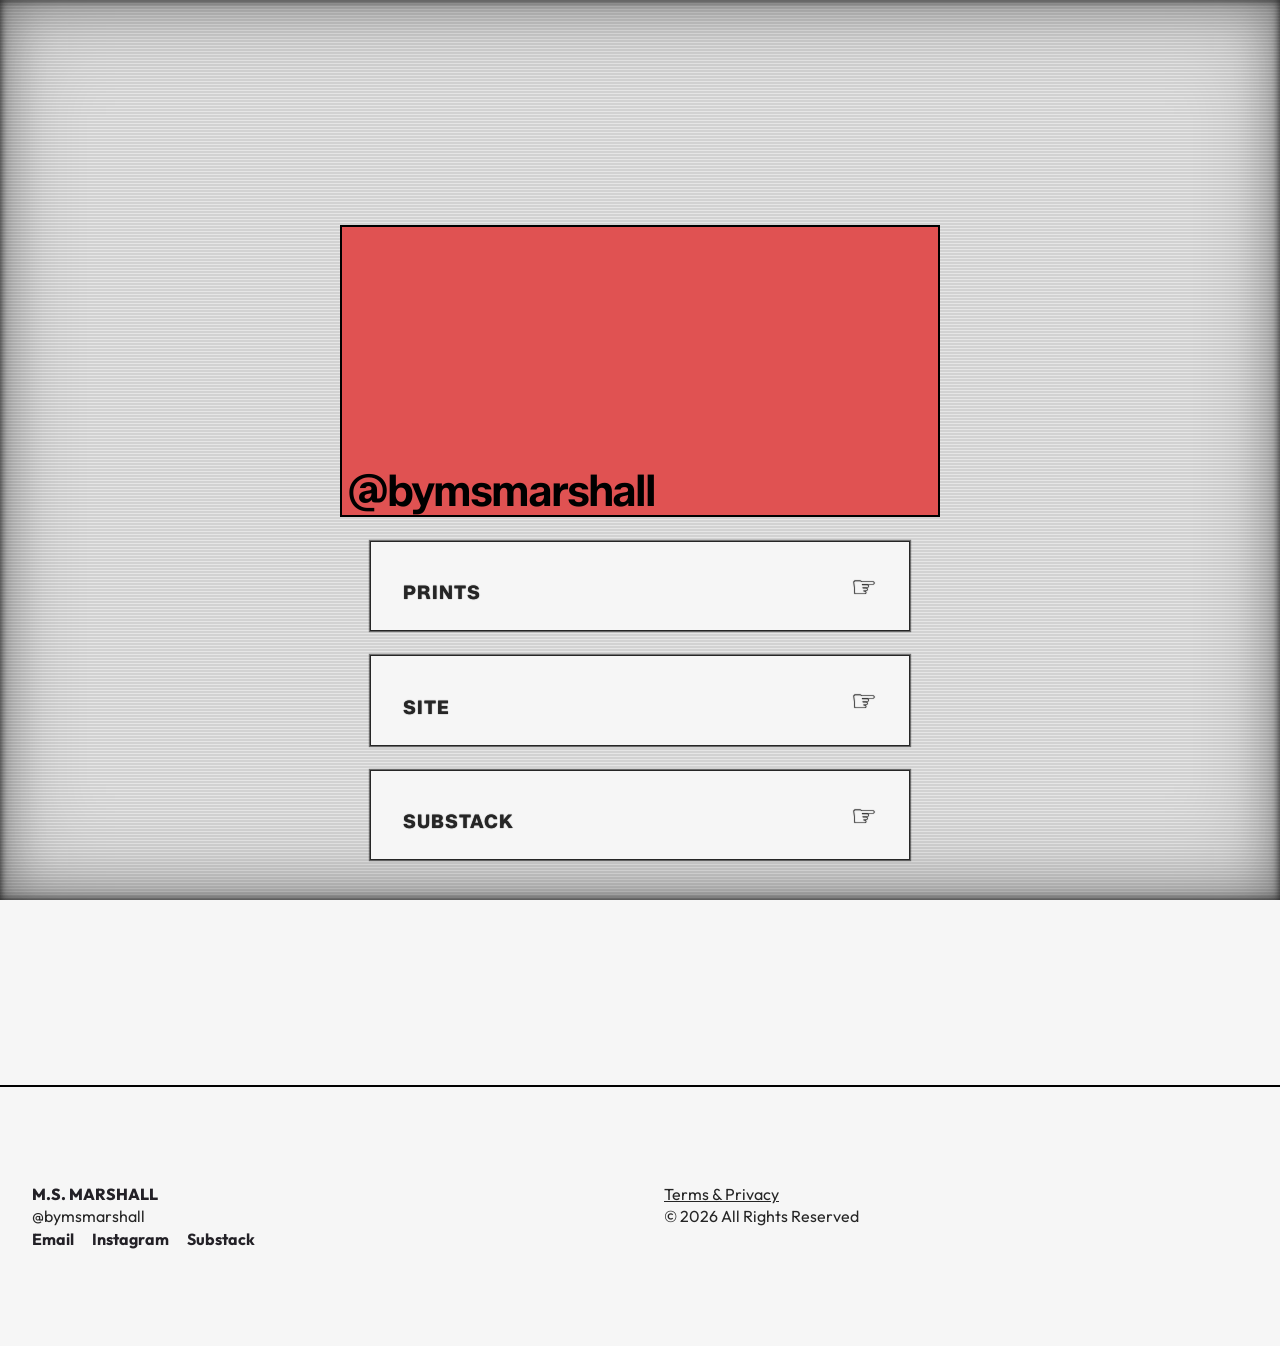
<file: links.html>
<!DOCTYPE html>
<html lang="en">
<head>
    <meta charset="UTF-8">
    <meta name="viewport" content="width=device-width, initial-scale=1.0">
    <title>Links | by MM</title>
    <link rel="stylesheet" href="styles.css">
    <!--Favicon-->
    <link rel="apple-touch-icon" sizes="180x180" href="favicon/index2/apple-touch-icon.png">
    <link rel="icon" type="image/png" sizes="32x32" href="favicon/index2/favicon-32x32.png">
    <link rel="icon" type="image/png" sizes="16x16" href="favicon/index2/favicon-16x16.png">
    <link rel="manifest" href="/site.webmanifest">
    <!--Typefaces-->
    <!--Self-Host
    <link rel="preload" href="MangoGrotesque-Black.woff2" as="font" type="font/woff2" crossorigin>
    <link rel="preload" href="Estrella-Early.woff2" as="font" type="font/woff2" crossorigin>
    <link rel="stylesheet" href="webfonts.css">-->
    <!--3rd-Party-Host-->
    <link rel="preconnect" href="https://fonts.googleapis.com">
    <link rel="preconnect" href="https://fonts.gstatic.com" crossorigin>
    <link href="https://fonts.googleapis.com/css2?family=EB+Garamond:ital,wght@0,400..800;1,400..800&family=Outfit:wght@100..900&family=Pirata+One&family=Zalando+Sans:ital,wght@0,200..900;1,200..900&display=swap" rel="stylesheet">
    <style>
        /*Hero Poem Styles*/

        @media (min-width: 1280px) {
            .hero-section {
                z-index: 201;
            }

            .hero-section.litMode {
                z-index: 500
            }
            
            #poetsTagline {
                position: fixed;
                top: 10%;
                right: 5%;
                width: 100%;
                text-align: right;

            }
        }


        .toggle {
            opacity: 0;
        }

        .slider {
            box-sizing: border-box;
            border-radius: 100px;
            border: 2px solid var(--main-color);
            position: absolute;
            cursor: pointer;
            top: 0;
            left: 0;
            right: 0;
            bottom: 0;
            background-color: var(--input-out-of-focus);
            transition: 0.3s;
        }

        .slider:before {
            content: "on";
            box-sizing: border-box;
            height: 30px;
            width: 30px;
            position: absolute;
            left: 2px;
            bottom: 1px;
            border: 2px solid var(--main-color);
            border-radius: 100px;
            background-color: var(--bg-color);
            color: var(--main-color);
            font-size: 14px;
            font-weight: 600;
            text-align: center;
            line-height: 25px;
            transition: 0.3s;
        }

        .toggle:checked + .slider {
            background-color: var(--input-focus);
            transform: translateX(-32px);
            border-radius: 0px;
        }

        .toggle:checked + .slider:before {
            content: "off";
            transform: translateX(32px);
            border-radius: 0px;
        }

        /*Hero Styles*/

        .hero-section {
            height: unset;
            min-height: 100vh;
            margin-top: clamp(80px, 80px, 40px);
        }

            @media (min-width: 460px) {
                .hero-section {
                    margin-top: 0;
                }
           }

        .hero-section .card {
            user-select: none;
        }

        .hero-section .card > :nth-child(even) {
            padding-top: calc((var(--type-ratio) * ((1.618) * 1)) * 1em);
        }

         .hero-section a {
            text-decoration: underline;
         }

        .card:hover {
            filter: none;
        }

         .hero-section a:hover {
            filter: url(#glitchHover);
         }

        #heroType {
            display: inline-block;
            font: var(--h2-styles);
            font-size: calc((var(--type-ratio) * 1.618) * 0.6em);
            line-height: 0.8;
            letter-spacing: var(--hed-letterspace);
            margin-left: -4px;
        }

        @media (min-width:550px) {

             .hero-section {
                height: unset;
                min-height: 100vh;
            }

            
            #heroType {
                font: var(--h2-styles);
                line-height: 0.8;
                letter-spacing: calc(var(--hero-letterspace) + 5px);
            }
            
        }

        .wordsBody {
            display: flex;
            flex-direction: column-reverse;
        }

        .wordsBody > p {
            margin-block-end: var(--block-margin);
        }

        .wordsBody > p:first-of-type {
            margin-top: -20px;
        }

        .wordsBody p:last-of-type {
            margin-block-end: 0;
        }

        .card > :nth-child(odd) {
            flex-direction: column;
        }

        .footnote {
            max-width: 600px;
            margin: auto;
            margin-top: 50px;
            padding: 0px;
            display: flex;
            flex-direction: column;
            text-align: left;
            width: 90vw;
            transition: 0.33s ease;
            transform: var(--card-rotation);
        }



        @media (min-width: 1024px) {
            .footnote {
                width: 90%;
            }
        }

        .footnote p {
            background-color: var(--card-sub2);
            font-size: calc(var(--fontBody-calc) - 2px);
            border: var(--border-std);
            color: var(--hed-colour);
            padding: 5px;
        }

        .footnote p:last-of-type {
            border-top: none;
        }

        .footnote.is-active {
            transition: 0.33s ease;
            transform-origin: top;
            transform: translateY(-90%);
        }

        @media (min-width: 900px) {

            .footnote.is-active {
                transition: 0.33s ease;
                transform-origin: right;
                transform: translateY(0%);
                transform: translateX(110%);
            }
        }

        /*Publication List*/
        .pubHed-section {
            margin-top: 25dvh;
            margin-bottom: 1.5rem;
        }

        .pubHed {
            width: 90vw;
            margin: auto;
            cursor: default;
        }

        .pubHed.card > :nth-child(odd) {
            padding: 0;
            height: 0;
        }

        .work-section {
            padding: unset;
            position: relative;
            top: unset;
            left: unset;
            transform: none;
            width: 100%;
            max-width: 600px;
            margin: auto;
            
            margin-bottom: 25vh;
        }

        .work-stack {
            user-select: contain;
            margin: auto;
        }
        .work-stack a {
            border: 1px solid var(--lcd-glow-color);
            background-color: var(--bg-main);
            box-shadow: 0 0 1px 1px rgba(0, 0, 0, 0.5); 
            padding: 1.5rem 2rem;
            max-width: 600px;
            display: flex; 
            justify-content: space-between; 
            align-items: flex-end;
            font-family: var(--font-detail);
            text-decoration: none;
            width: 90%;
        }

        .work-stack a:hover {
            /*width: 110%;*/
            transform: scale(1.05);
        }

        a .work-item {
            border: none;
            background-color: none;
            box-shadow: none; 
            padding: 0;
            width: 100%;
            max-width: unset;
            display: flex; 
            justify-content: space-between; 
            align-items: flex-end;
            font-family: inherit;
            text-decoration: none;
        }

        a .work-info > h3 {
            text-decoration: none;
        }

        a:visited .work-info > h3 {
            color: var(--card-sub3);
        }

        /*Superscripts*/
        sup {
            vertical-align: baseline;
            position: relative;
            top: -0.4em;
            line-height: 0;
        }

        time {
            display: inline-block;
            font-size: calc(var(--fontBody-calc) * 1.8);
        }

    </style>
</head>
<body id="glitchBody">
    <!--<div class="dust-overlay" id="dust"></div>-->
    <div class="dust-overlay"></div>
    <div class="scanlines"></div>
    <!--Pixelation Filter-->
    <svg xmlns="http://www.w3.org/2000/svg" style="position: absolute; width: 0; height: 0; overflow: hidden;" viewBox="0 0 340 120">
        <defs>
            <filter id="glitchHover" primitiveUnits="objectBoundingBox" x="-10%" y="0%" width="120%" height="100%">
            <feColorMatrix in="SourceGraphic" result="red" type="matrix" values="1 0 0 0 0 0 0 0 0 0 0 0 0 0 0 0 0 0 1 0"/> 
            <feColorMatrix in="SourceGraphic" result="green" type="matrix" values="0 0 0 0 0 0 1 0 0 0 0 0 0 0 0 0 0 0 1 0"/> 
            <feColorMatrix in="SourceGraphic" result="blue" type="matrix" values="0 0 0 0 0 0 0 0 0 0 0 0 1 0 0 0 0 0 1 0"/> 
            <feOffset in="red" result="red-shifted" dx="-0.01" dy="0">
                <animate attributeName="dx" keyTimes="0;0.2257;0.2354;0.2757;0.3492;0.5235;0.8075;1" values="0.0107;0.0237;0.0177;0.0275;0.0219;0.0035;0.0228;0.0107" begin="0" dur="8.7s" calcMode="discrete" repeatCount="indefinite" fill="freeze"/>
                <animate attributeName="dy" keyTimes="0;0.2257;0.2354;0.2757;0.3492;0.5235;0.8075;1" values="0.0107;0.0237;0.0177;0.0275;0.0219;0.0035;0.0228;0.0107" begin="0" dur="8.7s" calcMode="discrete" repeatCount="indefinite" fill="freeze"/>
            </feOffset>
            <feOffset in="blue" result="blue-shifted" dx="0.01" dy="0">
                <animate attributeName="dx" keyTimes="0;0.2647;0.5423;0.5841;0.5883;0.7501;0.8890;1" values="0.0184;0.0126;0.0250;0.0207;0.0016;0.0149;0.0090;0.0251" begin="0" dur="9.57s" calcMode="discrete" repeatCount="indefinite" fill="freeze"/>
                <animate attributeName="dy" keyTimes="0;0.2647;0.5423;0.5841;0.5883;0.7501;0.8890;1" values="0.0184;0.0126;0.0250;0.0207;0.0016;0.0149;0.0090;0.0251" begin="0" dur="9.57s" calcMode="discrete" repeatCount="indefinite" fill="freeze"/>
            </feOffset>
            <feBlend mode="screen" in="red-shifted" in2="green" result="red-green"/>
            <feBlend mode="screen" in="red-green" in2="blue-shifted" result="blended"/>
            <feOffset in="blended" dx="0" dy="0" y="0%" height="6%" result="slice_0">
                <animate attributeName="dx" keyTimes="0;0.3533;0.3945;0.4778;0.8412;0.9118;0.9762;1" values="0.0023;0.0088;0.0108;0.0125;0.0092;0.0127;0.0027;0.0084" begin="0s" dur="1.6355s" calcMode="discrete" repeatCount="indefinite" fill="freeze"/>
                <animate attributeName="dy" keyTimes="0;0.3533;0.3945;0.4778;0.8412;0.9118;0.9762;1" values="0.0023;0.0088;0.0108;0.0125;0.0092;0.0127;0.0027;0.0084" begin="0s" dur="1.6355s" calcMode="discrete" repeatCount="indefinite" fill="freeze"/>
            </feOffset>
            <feOffset in="blended" dx="0" dy="0" y="6%" height="26%" result="slice_1">
                <animate attributeName="dx" keyTimes="0;0.3160;0.6768;0.6928;0.8076;0.8811;0.9672;1" values="0.0079;0.0074;0.0107;0.0033;0.0119;0.0067;0.0070;0.0073" begin="0s" dur="1.7493s" calcMode="discrete" repeatCount="indefinite" fill="freeze"/>
                <animate attributeName="dy" keyTimes="0;0.3160;0.6768;0.6928;0.8076;0.8811;0.9672;1" values="0.0079;0.0074;0.0107;0.0033;0.0119;0.0067;0.0070;0.0073" begin="0s" dur="1.7493s" calcMode="discrete" repeatCount="indefinite" fill="freeze"/>
            </feOffset>
            <feOffset in="blended" dx="0" dy="0" y="32%" height="10%" result="slice_2">
                <animate attributeName="dx" keyTimes="0;0.1164;0.3560;0.7653;0.8200;0.9080;0.9235;1" values="0.0031;0.0011;0.0095;0.0030;0.0021;0.0125;0.0110;0.0073" begin="0s" dur="1.4082s" calcMode="discrete" repeatCount="indefinite" fill="freeze"/>
                <animate attributeName="dy" keyTimes="0;0.1164;0.3560;0.7653;0.8200;0.9080;0.9235;1" values="0.0031;0.0011;0.0095;0.0030;0.0021;0.0125;0.0110;0.0073" begin="0s" dur="1.4082s" calcMode="discrete" repeatCount="indefinite" fill="freeze"/>
            </feOffset>
            <feOffset in="blended" dx="0" dy="0" y="42%" height="8%" result="slice_3">
                <animate attributeName="dx" keyTimes="0;0.1791;0.2069;0.4204;0.4373;0.7437;0.9224;1" values="0.0123;0.0105;0.0120;0.0053;0.0067;0.0083;0.0038;0.0095" begin="0s" dur="1.1282s" calcMode="discrete" repeatCount="indefinite" fill="freeze"/>
                <animate attributeName="dy" keyTimes="0;0.1791;0.2069;0.4204;0.4373;0.7437;0.9224;1" values="0.0123;0.0105;0.0120;0.0053;0.0067;0.0083;0.0038;0.0095" begin="0s" dur="1.1282s" calcMode="discrete" repeatCount="indefinite" fill="freeze"/>
            </feOffset>
            <feOffset in="blended" dx="0" dy="0" y="50%" height="6%" result="slice_4">
                <animate attributeName="dx" keyTimes="0;0.2204;0.2582;0.2633;0.3458;0.5244;0.5397;1" values="0.0031;0.0065;0.0072;0.0087;0.0090;0.0014;0.0013;0.0067" begin="0s" dur="1.3618s" calcMode="discrete" repeatCount="indefinite" fill="freeze"/>
                <animate attributeName="dy" keyTimes="0;0.2204;0.2582;0.2633;0.3458;0.5244;0.5397;1" values="0.0031;0.0065;0.0072;0.0087;0.0090;0.0014;0.0013;0.0067" begin="0s" dur="1.3618s" calcMode="discrete" repeatCount="indefinite" fill="freeze"/>
            </feOffset>
            <feOffset in="blended" dx="0" dy="0" y="56%" height="11%" result="slice_5">
                <animate attributeName="dx" keyTimes="0;0.1968;0.3354;0.4156;0.4548;0.7475;0.8383;1" values="0.0068;0.0071;0.0097;0.0130;0.0119;0.0072;0.0050;0.0088" begin="0s" dur="1.5411s" calcMode="discrete" repeatCount="indefinite" fill="freeze"/>
                <animate attributeName="dy" keyTimes="0;0.1968;0.3354;0.4156;0.4548;0.7475;0.8383;1" values="0.0068;0.0071;0.0097;0.0130;0.0119;0.0072;0.0050;0.0088" begin="0s" dur="1.5411s" calcMode="discrete" repeatCount="indefinite" fill="freeze"/>
            </feOffset>
            <feOffset in="blended" dx="0" dy="0" y="67%" height="13%" result="slice_6">
                <animate attributeName="dx" keyTimes="0;0.0887;0.2142;0.4857;0.6041;0.7496;0.9835;1" values="0.0085;0.0071;0.0051;0.0128;0.0093;0.0123;0.0091;0.0074" begin="0s" dur="1.388s" calcMode="discrete" repeatCount="indefinite" fill="freeze"/>
                <animate attributeName="dy" keyTimes="0;0.0887;0.2142;0.4857;0.6041;0.7496;0.9835;1" values="0.0085;0.0071;0.0051;0.0128;0.0093;0.0123;0.0091;0.0074" begin="0s" dur="1.388s" calcMode="discrete" repeatCount="indefinite" fill="freeze"/>
            </feOffset>
            <feOffset in="blended" dx="0" dy="0" y="80%" height="20%" result="slice_7">
                <animate attributeName="dx" keyTimes="0;0.2669;0.5160;0.6021;0.7034;0.7622;0.9087;1" values="0.0124;0.0025;0.0119;0.0012;0.0105;0.0120;0.0037;0.0011" begin="0s" dur="1.4736s" calcMode="discrete" repeatCount="indefinite" fill="freeze"/>
                <animate attributeName="dy" keyTimes="0;0.2669;0.5160;0.6021;0.7034;0.7622;0.9087;1" values="0.0124;0.0025;0.0119;0.0012;0.0105;0.0120;0.0037;0.0011" begin="0s" dur="1.4736s" calcMode="discrete" repeatCount="indefinite" fill="freeze"/>
            </feOffset>
            <feMerge>
                <feMergeNode in="slice_0"/><feMergeNode in="slice_1"/><feMergeNode in="slice_2"/><feMergeNode in="slice_3"/><feMergeNode in="slice_4"/><feMergeNode in="slice_5"/><feMergeNode in="slice_6"/><feMergeNode in="slice_7"/>
            </feMerge>
            </filter>
        </defs>
        </svg>
    </div>
    <div class="scroll-container">
        <section class="section-above pubHed-section ink-container">
            <div class="card pubHed">
            <div></div>
                <a><span>@bymsmarshall</span></a>
                <div></div>
            </div>
        </section>

        <section class="section-above work-section ink-container">
            <div class="work-stack" id="lcd-screen">
                <a href="https://bymichaelmarshall.darkroom.com/">
                    <div class="work-item">
                        <div class="work-info">
                            <h3 class="hero-anim">Prints</h3>
                            <span><i></i></span>
                        </div>
                        <time>☞</time>
                    </div>
                </a>
                <a href="index">
                    <div class="work-item">
                        <div class="work-info">
                            <h3 class="hero-anim">Site</h3>
                            <span><i></i></span>
                        </div>
                        <time>☞</time>
                    </div>
                </a>
                <a href="https://substack.com/@bymsmarshall">
                    <div class="work-item">
                        <div class="work-info">
                            <h3 class="hero-anim">Substack</h3>
                            <span><i></i></span>
                        </div>
                        <time>☞</time>
                    </div>
                </a>
            </div>
        </section>

        <footer class="section-above main-footer">
            <div class="footer-id">
                <p>M.S. Marshall</p>
                <p>@bymsmarshall</p>
                <div class="social-links">
                    <a href="mailto:getintouch@bymichaelmarshall.com">Email</a>
                    <a href="https://instagram.com/bymsmarshall">Instagram</a>
                    <a href="https://substack.com/@bymsmarshall">Substack</a>
                </div>
            </div>
            <div class="footer-legal">
                <a href="/terms">Terms & Privacy</a>
                <p>© <span id="year"></span> All Rights Reserved</p>
            </div>
        </footer>
    </div>
    <script src="script.js"></script>
</body>
</html>
</file>
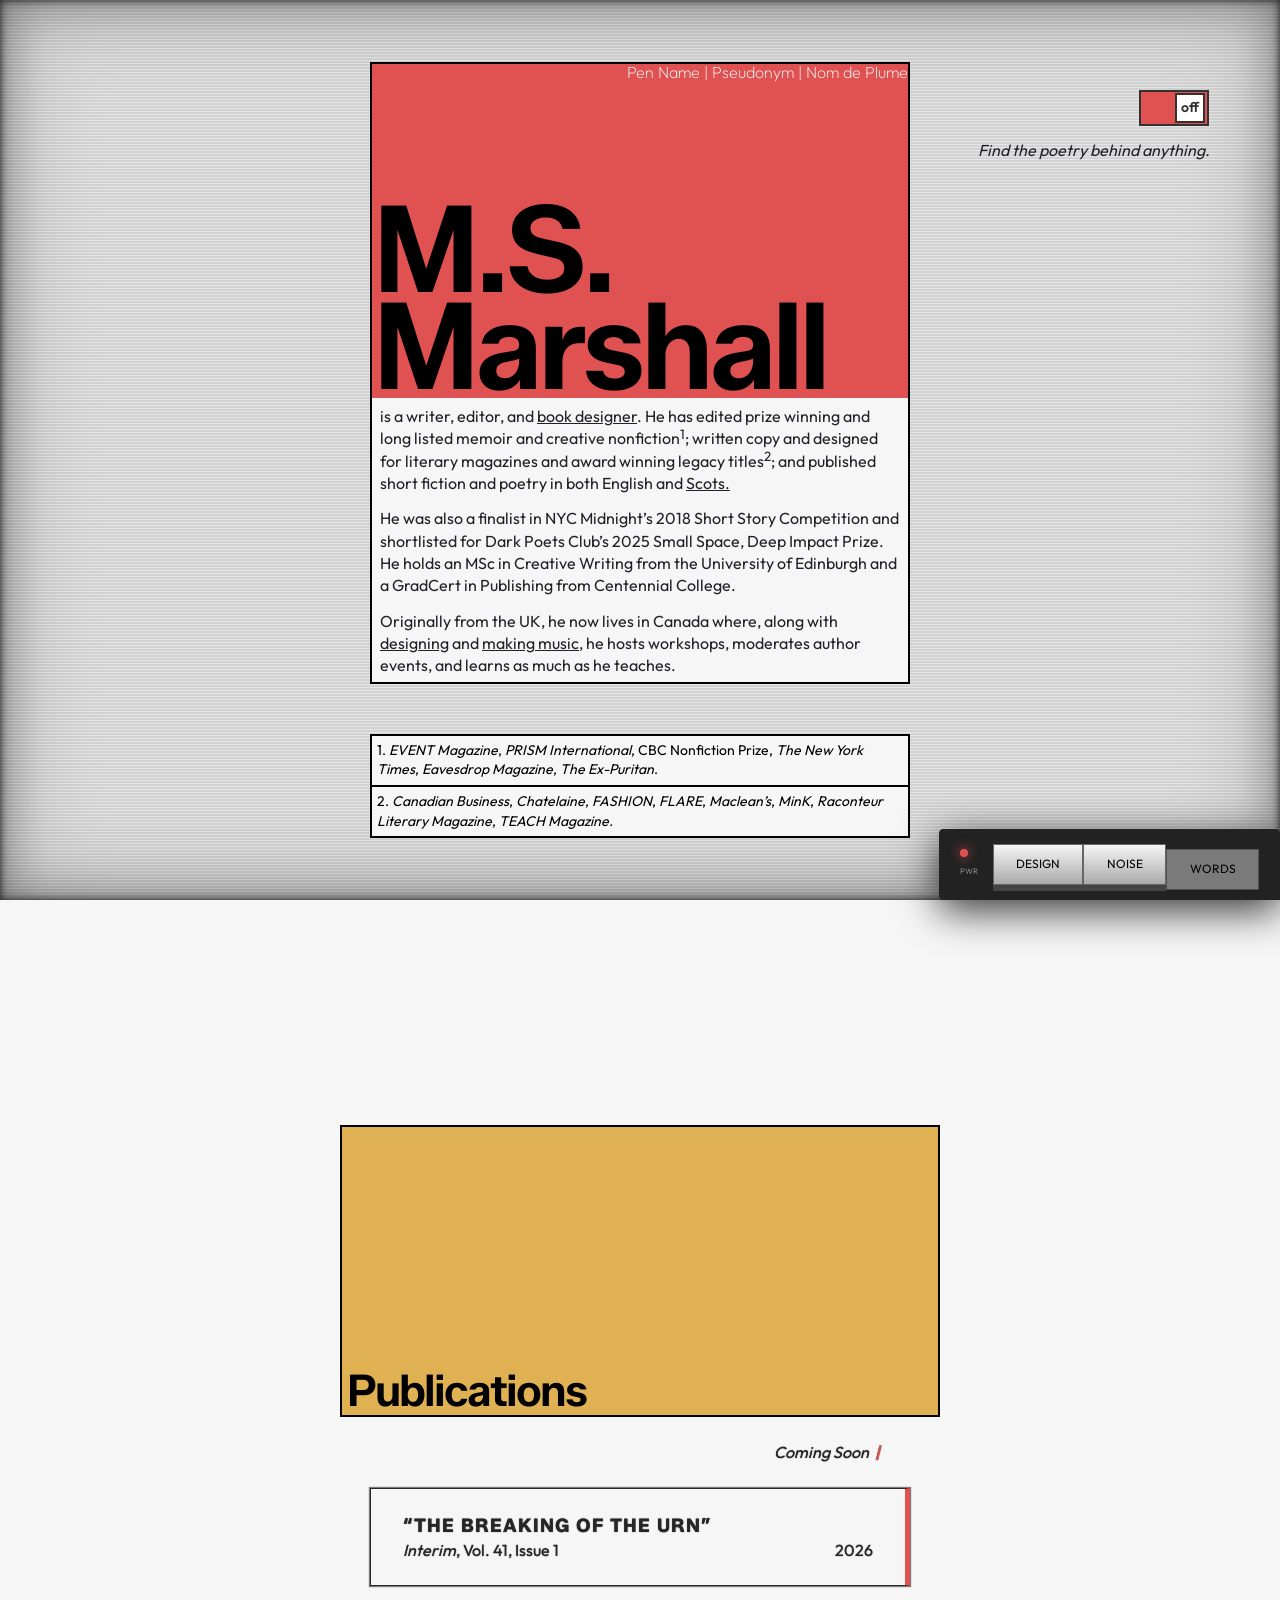
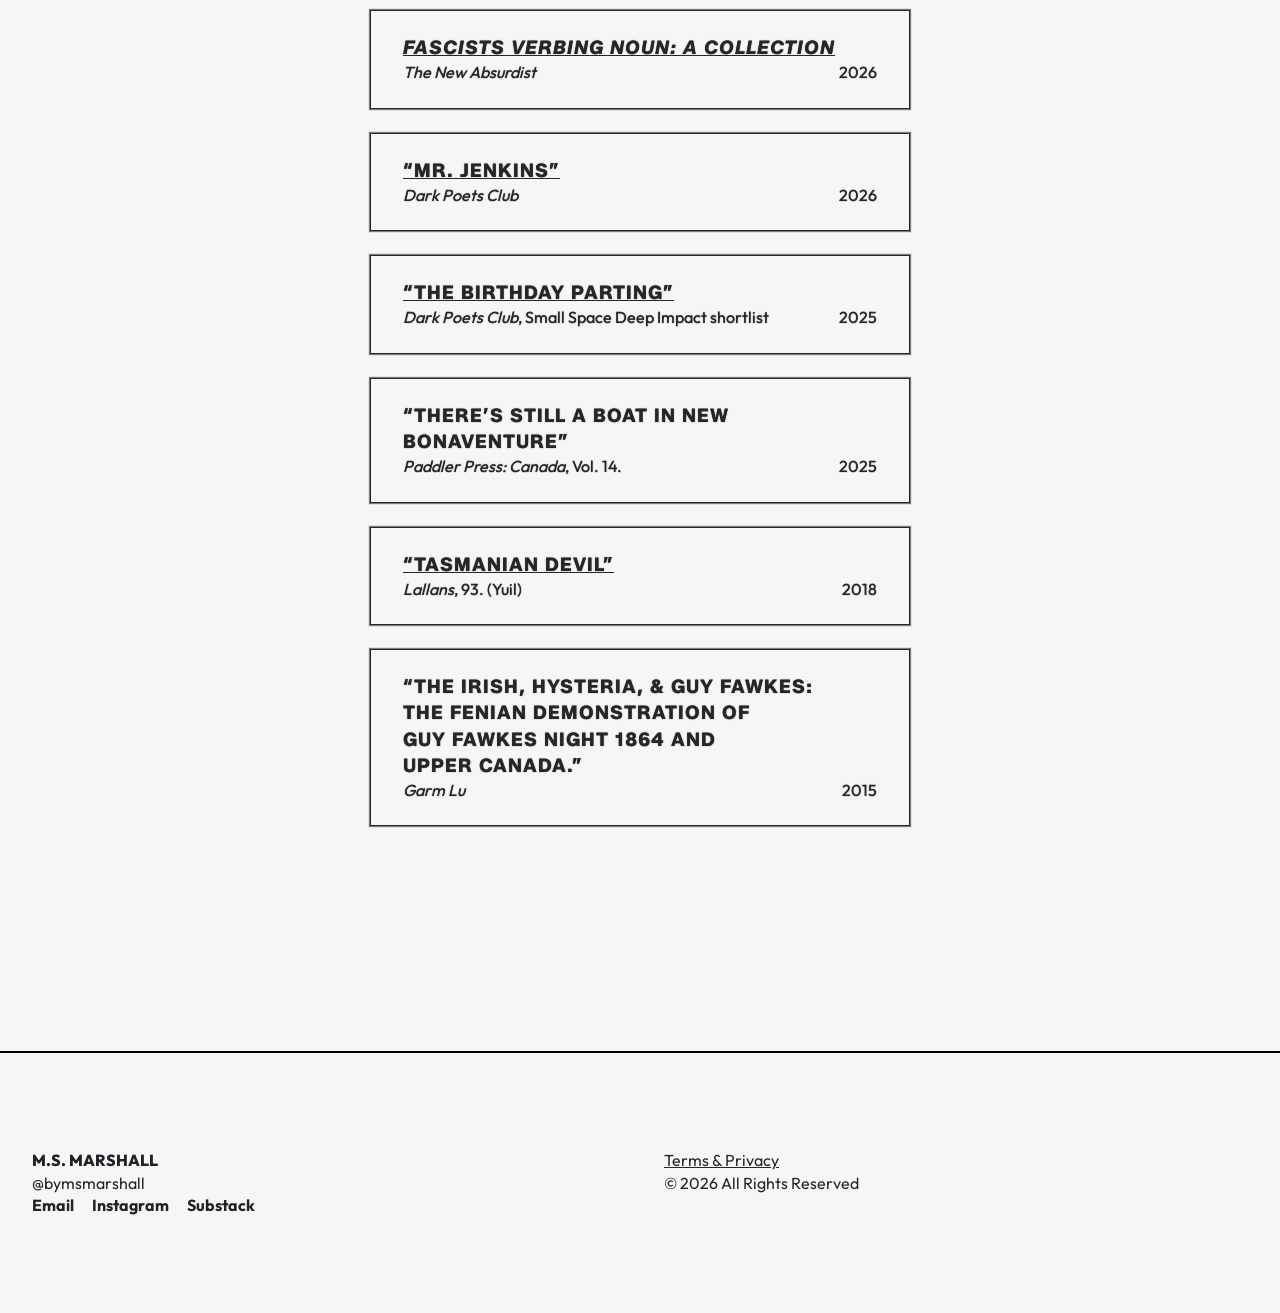
<file: words.html>
<!DOCTYPE html>
<html lang="en">
<head>
    <meta charset="UTF-8">
    <meta name="viewport" content="width=device-width, initial-scale=1.0">
    <title>Words | by MM</title>
    <link rel="stylesheet" href="styles.css">
    <!--Favicon-->
    <link rel="apple-touch-icon" sizes="180x180" href="favicon/index2/apple-touch-icon.png">
    <link rel="icon" type="image/png" sizes="32x32" href="favicon/index2/favicon-32x32.png">
    <link rel="icon" type="image/png" sizes="16x16" href="favicon/index2/favicon-16x16.png">
    <link rel="manifest" href="/site.webmanifest">
    <!--Typefaces-->
    <!--Self-Host
    <link rel="preload" href="MangoGrotesque-Black.woff2" as="font" type="font/woff2" crossorigin>
    <link rel="preload" href="Estrella-Early.woff2" as="font" type="font/woff2" crossorigin>
    <link rel="stylesheet" href="webfonts.css">-->
    <!--3rd-Party-Host-->
    <link rel="preconnect" href="https://fonts.googleapis.com">
    <link rel="preconnect" href="https://fonts.gstatic.com" crossorigin>
    <link href="https://fonts.googleapis.com/css2?family=EB+Garamond:ital,wght@0,400..800;1,400..800&family=Outfit:wght@100..900&family=Pirata+One&family=Zalando+Sans:ital,wght@0,200..900;1,200..900&display=swap" rel="stylesheet">
    <style>
        /*Hero Poem Styles*/
        /*#poetsTagline {
            min-width: 90%;
            position: absolute;
            top: 50%;
            left: 50%;
            transform: translate(-50%, -50%);
            text-align: center;
            pointer-events: all;
            z-index: -1;
            background-color: #ffffff00;
        }
        

        #poemCTA {
            position: relative;
            background-color: #ffffff00;
            margin: auto;
            max-width: 550px;
        }*/

        :root {
            --litMode-hue: hsl(from var(--card-bg-above) h s calc(l - 35));
            --litMode-hue2: #CEC177;
            --litMode-hue3: #B5DFE0;
        }

            #poetsTagline {
                width: 100%;
                max-width: 600px;
                text-align: center;
                pointer-events: all;
                z-index: -1;
                background-color: #ffffff00;
            }

            #poemCTA {
                display: flex;
                align-items: center;
                justify-content: center;
                flex-direction: column-reverse;
                margin-top: calc(var(--block-margin) * (1.618 * 3));
            }

            #poemCTA p {
                padding-bottom: var(--block-margin);
            }

            /*Lit Switch*/
        .litSwitchContainer {
            margin: auto;
            position: relative;
            display: inline-block;
            
        }

        @media (min-width: 1280px) {
            .hero-section {
                z-index: 201;
            }

            .hero-section.litMode {
                z-index: 500;
                padding-bottom: calc(var(--gap)*2);
            }
            
            #poetsTagline {
                position: fixed;
                top: 10%;
                right: 5%;
                width: 100%;
                text-align: right;

            }

            #poemCTA {
                display: flex;
                align-items: flex-end;
                justify-content: flex-end;
                flex-direction: column;
                margin-top: 0;
                max-width: 100%;
                z-index: 201;
            }

            #poemCTA p {
                padding-right: 6px;
                padding-bottom: 0;
            }

            .litSwitchContainer {
            margin-right: 0;
            margin-left: auto;
            padding-bottom: var(--block-margin);
        }
        }

        #litSwitch {
            --input-focus: var(--card-bg-above);
            --bg-color: #fff;
            --bg-color-alt: #666;
            --main-color: #323232;
            --input-out-of-focus: var(--litMode-hue);
            position: relative;
            display: flex;
            flex-direction: column;
            justify-content: center;
            align-items: center;
            gap: 30px;
            width: 70px;
            height: 36px;
            transform: translateX(calc(50% - 10px));
        }

        .toggle {
            opacity: 0;
        }

        .slider {
            box-sizing: border-box;
            border-radius: 100px;
            border: 2px solid var(--main-color);
            position: absolute;
            cursor: pointer;
            top: 0;
            left: 0;
            right: 0;
            bottom: 0;
            background-color: var(--input-out-of-focus);
            transition: 0.3s;
        }

        .slider:before {
            content: "on";
            box-sizing: border-box;
            height: 30px;
            width: 30px;
            position: absolute;
            left: 2px;
            bottom: 1px;
            border: 2px solid var(--main-color);
            border-radius: 100px;
            background-color: var(--bg-color);
            color: var(--main-color);
            font-size: 14px;
            font-weight: 600;
            text-align: center;
            line-height: 25px;
            transition: 0.3s;
        }

        .toggle:checked + .slider {
            background-color: var(--input-focus);
            transform: translateX(-32px);
            border-radius: 0px;
        }

        .toggle:checked + .slider:before {
            content: "off";
            transform: translateX(32px);
            border-radius: 0px;
        }

        /*Hero Styles*/

        .hero-section {
            height: unset;
            min-height: 100vh;
            margin-top: clamp(80px, 80px, 40px);
        }

            @media (min-width: 460px) {
                .hero-section {
                    margin-top: 0;
                }
           }

        .hero-section .card {
            user-select: none;
        }

        .hero-section .card > :nth-child(even) {
            padding-top: calc((var(--type-ratio) * ((1.618) * 1)) * 1em);
        }

         .hero-section a {
            text-decoration: underline;
         }

        .card:hover {
            filter: none;
        }

         .hero-section a:hover {
            filter: url(#glitchHover);
         }

        #heroType {
            display: inline-block;
            font: var(--h2-styles);
            font-size: calc((var(--type-ratio) * 1.618) * 0.6em);
            line-height: 0.8;
            letter-spacing: var(--hed-letterspace);
            margin-left: -4px;
        }

        @media (min-width:550px) {

             .hero-section {
                height: unset;
                min-height: 100vh;
            }

            
            #heroType {
                font: var(--h2-styles);
                line-height: 0.8;
                letter-spacing: calc(var(--hero-letterspace) + 5px);
            }
            
        }

        .wordsBody {
            display: flex;
            flex-direction: column-reverse;
        }

        .wordsBody > p {
            margin-block-end: var(--block-margin);
        }

        .wordsBody > p:first-of-type {
            margin-top: -20px;
        }

        .wordsBody p:last-of-type {
            margin-block-end: 0;
        }

        .card > :nth-child(odd) {
            flex-direction: column;
        }

        .footnote {
            max-width: 600px;
            margin: auto;
            margin-top: 50px;
            padding: 0px;
            display: flex;
            flex-direction: column;
            text-align: left;
            width: 90vw;
            transition: 0.33s ease;
            transform: var(--card-rotation);
        }



        @media (min-width: 1024px) {
            .footnote {
                width: 90%;
            }
        }

        .footnote p {
            background-color: var(--card-sub2);
            font-size: calc(var(--fontBody-calc) - 2px);
            border: var(--border-std);
            color: var(--hed-colour);
            padding: 5px;
        }

        .footnote p:last-of-type {
            border-top: none;
        }

        .footnote.is-active {
            transition: 0.33s ease;
            transform-origin: top;
            transform: translateY(-90%);
        }

        @media (min-width: 900px) {

            .footnote.is-active {
                transition: 0.33s ease;
                transform-origin: right;
                transform: translateY(0%);
                transform: translateX(110%);
            }
        }

        /*Hidden Hero Poem*/
        .heroPoem-section {
            min-width: 90%;
            position: absolute;
            top: 50%;
            left: 50%;
            transform: translate(-50%, -50%);
        }

        .heroPoem {
            position: relative;
            background-color: var(--bg-main);
            margin: auto;
            width: clamp(310px, 300px, 310px);
        }

        @media (min-width: 420px) {
            .heroPoem {
                width: clamp(390px, 300px, 390px);
            }
        }

        .heroPoem > p:nth-of-type(3) {
            padding-inline-start: 160px;
        }

        .heroPoem > p:nth-child(5) {
            padding-inline-start: 160px;
        }

        .heroPoem > p:nth-child(7) {
            padding-inline-start: 80px;
        }

        .heroPoem > p:nth-child(9) {
            padding-inline-start: 160px;
        }

        /*Publication List*/
        .pubHed-section {
            margin-top: 25dvh;
            margin-bottom: 1.5rem;
        }

        .pubHed {
            width: 90vw;
            margin: auto;
        }

        .pubHed.card > :nth-child(odd) {
            padding: 0;
            height: 0;
        }

        .work-section {
            padding: unset;
            position: relative;
            top: unset;
            left: unset;
            transform: none;
            width: 100%;
            max-width: 600px;
            margin: auto;
            
            margin-bottom: 25vh;
        }

        .work-stack {
            user-select: contain;
            margin: auto;
        }
        .work-stack a {
            border: 1px solid var(--lcd-glow-color);
            background-color: var(--bg-main);
            box-shadow: 0 0 1px 1px rgba(0, 0, 0, 0.5); 
            padding: 1.5rem 2rem;
            max-width: 600px;
            display: flex; 
            justify-content: space-between; 
            align-items: flex-end;
            font-family: var(--font-detail);
            text-decoration: none;
            width: 90%;
        }

        .work-stack a:hover {
            /*width: 110%;*/
            transform: scale(1.05);
        }

        a .work-item {
            border: none;
            background-color: none;
            box-shadow: none; 
            padding: 0;
            width: 100%;
            max-width: unset;
            display: flex; 
            justify-content: space-between; 
            align-items: flex-end;
            font-family: inherit;
            text-decoration: none;
        }

        a .work-info > h3 {
            text-decoration: underline;
        }

        a:visited .work-info > h3 {
            color: var(--card-sub3);
        }

        /*Superscripts*/
        sup {
            vertical-align: baseline;
            position: relative;
            top: -0.4em;
            line-height: 0;
        }

        /*Lit Mode Active*/
        :root.litMode {
            /* TYPOGRAPHY */
            --layout-ratio: 1.75;
            --hed-type: "Pirata One", serif;
            --body-type: "EB Garamond", sans-serif;
            --font-body: normal 400 var(--fontBody-calc)/1.6 var(--body-type);
            /*Color*/
            --bg-main: #fafae6;
        }

        .dust-overlay.litMode {
            position: initial; inset: 0; z-index: 100; pointer-events: none;
            background-color: unset;
            backdrop-filter: none;
            background-image: 
                url("data:image/svg+xml,%3Csvg xmlns='http://www.w3.org/2000/svg' version='1.1' viewBox='0 0 700 700' width='700' height='700'%3E%3Cdefs%3E%3Cfilter id='nnnoise-filter' x='-20%25' y='-20%25' width='140%25' height='140%25' filterUnits='objectBoundingBox' primitiveUnits='userSpaceOnUse' color-interpolation-filters='linearRGB'%3E%3CfeTurbulence type='fractalNoise' baseFrequency='0.12' numOctaves='4' seed='15' stitchTiles='stitch' x='0%25' y='0%25' width='100%25' height='100%25' result='turbulence'%3E%3C/feTurbulence%3E%3CfeSpecularLighting surfaceScale='19' specularConstant='1.8' specularExponent='20' lighting-color='%23aea994' x='0%25' y='0%25' width='100%25' height='100%25' in='turbulence' result='specularLighting'%3E%3CfeDistantLight azimuth='3' elevation='131'%3E%3C/feDistantLight%3E%3C/feSpecularLighting%3E%3C/filter%3E%3C/defs%3E%3Crect width='700' height='700' fill='transparent'%3E%3C/rect%3E%3Crect width='700' height='700' fill='%23aea994' filter='url(%23nnnoise-filter)'%3E%3C/rect%3E%3C/svg%3E");
            background-size: cover;
            box-shadow: none;
            min-height: 100vh;
            background-position: center center;
            background-attachment: fixed;
            background-repeat: no-repeat;
            margin: 0;
        }

        .scanlines.litMode {
            display: none;
        }

        .slider.litMode {
            font-family: 'EB Garamond', serif;
        }

        .card.litMode {
            background: none;
            border: none;
        }

        .card.litMode > :nth-child(1) {
            display: none;
        }

        .card.litMode > :nth-child(even) {
            z-index: 1;
            letter-spacing: normal;
            padding-top: 0;
        }

        .card.litMode > :nth-child(odd) {
            background: none;
        }
        
        .card.litMode.is-active {
            background: none;
            border: none;
            transition: none;
            transform-origin: none;
            transform: translateY(0%);
            transform: translateX(0%);
        }

        #poetsTagline.litMode {
            margin-bottom: 4rem;
        }

        .hero-section.litMode .card {
            cursor: default;
            pointer-events: all;
            user-select:contain;
            isolation: none;
            margin: 0;
        }

        .hero-section.litMode a:hover {
            color: var(--litMode-hue3);
            filter: none;
        }

        .heroPoem.litMode {
            width: clamp(320px, 300px, 320px);
        }

        @media (min-width: 400px) {
            .heroPoem.litMode {
                width: clamp(390px, 300px, 390px);
            }
        }

        .work-stack.litMode {
                width: 90%;
            }

        @media (min-width: 670px) {
            .work-stack.litMode {
                width: 100%;
            }
        }

        .pubHed-section.litMode {
            margin-top: 0;
            margin-bottom: 1.5rem;
        }

        

        .work-item.litMode {
            border: none;
            background: none;
            box-shadow: none;
            padding: 0;
            width: 100%;
        }

        .hero-anim.litMode {
            animation: none !important;
        }

        .work-item .hero-anim.litMode {
            animation: none !important;
        }

        .work-item.litMode h3 {
            font-family: 'EB Garamond', serif;
            text-transform: none;
            letter-spacing: normal;
            font-weight: normal;
        }

        .work-stack.litMode a {
            border: none;
            background: none;
            box-shadow: none; 
            padding: 0;
            max-width: 600px;
            display: flex; 
            justify-content: space-between; 
            align-items: flex-end;
            font-family: var(--font-detail);
            text-decoration: none;
            width: 100%;
        }

        .work-stack.litMode > a:hover {
            filter: none;
            width: 100%;
            transform: scale(1);
        }

        a .work-info.litMode > h3 {
            color: var(--litMode-hue);
        }

        a:visited .work-info.litMode > h3 {
            color: var(--litMode-hue2);
        }

        a:hover .work-info.litMode > h3 {
            color: var(--litMode-hue3);
        }

        .cassette-menu.litMode {
            padding-bottom: 0px;
            box-shadow: none; 
            background: none;
            border: none;
            gap: 2px;
        }

        .led.litMode { display: none; }
        .power-indicator.litMode { display: none; }

        .btn-tape.litMode {
            display: block;
            padding: 0.7rem 1.4rem;
            cursor: pointer;
            border: solid 2px var(--hed-colour);
            border-bottom: 0px;
            border-radius: 0px;
            border-top-left-radius: 4px;
            border-top-right-radius: 4px;
            font-family: var(--hed-type);
            font-size: 1rem;
            box-shadow: 0 6px 0 #222; 
            transition: 0.1s;
            text-transform: uppercase;
            color: #000;
            transform: translateY(5px);
            background: 
                linear-gradient(180deg, hsl(from var(--bg-main) h 80 90)  0%, var(--bg-main) 40%);
            filter: brightness(0.8); 
        }

        /* Pressed State */
        .tape-control.litMode input:checked + .btn-tape { 
            transform: translateY(0px); 
            box-shadow: 0 6px 0 #444;
            background: linear-gradient(180deg, hsl(from var(--bg-main) h 70 90)  0%, var(--bg-main) 45%);
            filter: brightness(1); 
        }

        @keyframes pulse { 0%, 100% { opacity: 0.6; } 50% { opacity: 1; } }
        @media (max-width: 768px) { 
            .cassette-menu.litMode { 
                right: 50%; 
                transform: translateX(50%); 
                width: 100vw;
                border-radius: 0px;
            } 
        }

        #heroType.litMode {
            line-height: 0.9;
            margin-bottom: -32px;
            letter-spacing: normal;
        }

        .wordsBody.litMode {
            padding: 0;
        }

        .wordsBody.litMode > p:first-of-type {
            margin-top: inherit;
        }

        .footnote.litMode {
            margin-left: 0;
            margin-right: 0;
        }

        .footnote.litMode.is-active {
            transition: none;
            transform-origin: none;
            transform: translateY(0%);
            transform: translateX(0%);
        }

        .footnote.litMode p {
            border: none;
            padding-left: 0;
            padding-right: 0;
            background: none;
        }

        .footnote.litMode::before {
            content:'';
            height: 4.5px;
            width: 46px;
            background-color: var(--litMode-hue);
            margin-bottom: 10px;
        }

        .footer-id.litMode p:first-of-type {
            font-family: var(--hed-type);
            text-transform: capitalize;
        }

        .social-links.litMode {
            font-family: var(--hed-type);
            text-transform: capitalize;
        }

        /*Ink Effect*/
    
        .ink-container.litMode {
            mask: url("/assets/animation/nature-sprite.png");
            mask-size: 2300% 100%;
            -webkit-mask: url("/assets/animation/nature-sprite.png");
            -webkit-mask-size: 2300% 100%;
            /*Background Masks*/
            mask-image: url("/assets/animation/nature-sprite.png");
            mask-size: 2300% 100%;
            -webkit-mask-image: url("/assets/animation/nature-sprite.png");
            -webkit-mask-size: 2300% 100%;
            
            background-blend-mode: multiply;
            animation: ink-in 1s steps(22) backwards;
        }

        @keyframes ink-in {
            from { -webkit-mask-position: 100% 0; mask-position: 100% 0; }
            to { -webkit-mask-position: 0 0; mask-position: 0 0; }
        }

        @keyframes ink-out {
            from { -webkit-mask-position: 0 0; mask-position: 0 0; }
            to { -webkit-mask-position: 100% 0; mask-position: 100% 0; }
        }

         .cassette-menu.ink-container.litMode {
            animation: none;
         }

        .cassette-menu.ink-container.litMode .tape-control:last-of-type {
            animation: up-slide 1s ease-in;
        }

        .cassette-menu.ink-container.litMode .tape-control:nth-of-type(3) {
            animation: up-slide 1s ease-in 0.85s;
            animation-fill-mode: both;
        }

        .cassette-menu.ink-container.litMode .tape-control:nth-of-type(2) {
            animation: up-slide 1s ease-in 1s;
            animation-fill-mode: both;
        }


         @keyframes up-slide {
            from { transform: translateY(100%); }
            to { transform: translateY(0%); }
        }

        /*Screen Effect*/

        .switchGlitch {
            animation: bodyGlitch 1s ease-out none 1;
        }

        @keyframes bodyGlitch {
            50% {
                -webkit-filter: url(#glitchHover); 
                filter: url(#glitchHover);
            }
        }

        /*Forthcoming Tag*/
        .forthcoming {
          border-right: solid 5px hsl(var(--card-hue), 70%, 60%);
        }

        .forthcomingTag {
            font-style: italic;
            margin-left: auto;
            margin-right: 10%;
            text-align: right;
        }
        .forthcomingTag span {
            color: hsl(var(--card-hue), 70%, 60%);
        }

        .work-stack.litMode .forthcomingTag {
             margin: auto;
        }

        .work-stack.litMode .forthcomingTag span:nth-child(1) {
            display: none;
        }

        .work-stack .dagger {
            display: none;
            color: var(--litMode-hue);
        }

        .work-stack.litMode .dagger {
            display: inline;
            color: var(--litMode-hue);
        }

    </style>
</head>
<body id="glitchBody">
    <!--<div class="dust-overlay" id="dust"></div>-->
    <div class="dust-overlay"></div>
    <div class="scanlines"></div>
    <!--Pixelation Filter-->
    <svg xmlns="http://www.w3.org/2000/svg" style="position: absolute; width: 0; height: 0; overflow: hidden;" viewBox="0 0 340 120">
        <defs>
            <filter id="glitchHover" primitiveUnits="objectBoundingBox" x="-10%" y="0%" width="120%" height="100%">
            <feColorMatrix in="SourceGraphic" result="red" type="matrix" values="1 0 0 0 0 0 0 0 0 0 0 0 0 0 0 0 0 0 1 0"/> 
            <feColorMatrix in="SourceGraphic" result="green" type="matrix" values="0 0 0 0 0 0 1 0 0 0 0 0 0 0 0 0 0 0 1 0"/> 
            <feColorMatrix in="SourceGraphic" result="blue" type="matrix" values="0 0 0 0 0 0 0 0 0 0 0 0 1 0 0 0 0 0 1 0"/> 
            <feOffset in="red" result="red-shifted" dx="-0.01" dy="0">
                <animate attributeName="dx" keyTimes="0;0.2257;0.2354;0.2757;0.3492;0.5235;0.8075;1" values="0.0107;0.0237;0.0177;0.0275;0.0219;0.0035;0.0228;0.0107" begin="0" dur="8.7s" calcMode="discrete" repeatCount="indefinite" fill="freeze"/>
                <animate attributeName="dy" keyTimes="0;0.2257;0.2354;0.2757;0.3492;0.5235;0.8075;1" values="0.0107;0.0237;0.0177;0.0275;0.0219;0.0035;0.0228;0.0107" begin="0" dur="8.7s" calcMode="discrete" repeatCount="indefinite" fill="freeze"/>
            </feOffset>
            <feOffset in="blue" result="blue-shifted" dx="0.01" dy="0">
                <animate attributeName="dx" keyTimes="0;0.2647;0.5423;0.5841;0.5883;0.7501;0.8890;1" values="0.0184;0.0126;0.0250;0.0207;0.0016;0.0149;0.0090;0.0251" begin="0" dur="9.57s" calcMode="discrete" repeatCount="indefinite" fill="freeze"/>
                <animate attributeName="dy" keyTimes="0;0.2647;0.5423;0.5841;0.5883;0.7501;0.8890;1" values="0.0184;0.0126;0.0250;0.0207;0.0016;0.0149;0.0090;0.0251" begin="0" dur="9.57s" calcMode="discrete" repeatCount="indefinite" fill="freeze"/>
            </feOffset>
            <feBlend mode="screen" in="red-shifted" in2="green" result="red-green"/>
            <feBlend mode="screen" in="red-green" in2="blue-shifted" result="blended"/>
            <feOffset in="blended" dx="0" dy="0" y="0%" height="6%" result="slice_0">
                <animate attributeName="dx" keyTimes="0;0.3533;0.3945;0.4778;0.8412;0.9118;0.9762;1" values="0.0023;0.0088;0.0108;0.0125;0.0092;0.0127;0.0027;0.0084" begin="0s" dur="1.6355s" calcMode="discrete" repeatCount="indefinite" fill="freeze"/>
                <animate attributeName="dy" keyTimes="0;0.3533;0.3945;0.4778;0.8412;0.9118;0.9762;1" values="0.0023;0.0088;0.0108;0.0125;0.0092;0.0127;0.0027;0.0084" begin="0s" dur="1.6355s" calcMode="discrete" repeatCount="indefinite" fill="freeze"/>
            </feOffset>
            <feOffset in="blended" dx="0" dy="0" y="6%" height="26%" result="slice_1">
                <animate attributeName="dx" keyTimes="0;0.3160;0.6768;0.6928;0.8076;0.8811;0.9672;1" values="0.0079;0.0074;0.0107;0.0033;0.0119;0.0067;0.0070;0.0073" begin="0s" dur="1.7493s" calcMode="discrete" repeatCount="indefinite" fill="freeze"/>
                <animate attributeName="dy" keyTimes="0;0.3160;0.6768;0.6928;0.8076;0.8811;0.9672;1" values="0.0079;0.0074;0.0107;0.0033;0.0119;0.0067;0.0070;0.0073" begin="0s" dur="1.7493s" calcMode="discrete" repeatCount="indefinite" fill="freeze"/>
            </feOffset>
            <feOffset in="blended" dx="0" dy="0" y="32%" height="10%" result="slice_2">
                <animate attributeName="dx" keyTimes="0;0.1164;0.3560;0.7653;0.8200;0.9080;0.9235;1" values="0.0031;0.0011;0.0095;0.0030;0.0021;0.0125;0.0110;0.0073" begin="0s" dur="1.4082s" calcMode="discrete" repeatCount="indefinite" fill="freeze"/>
                <animate attributeName="dy" keyTimes="0;0.1164;0.3560;0.7653;0.8200;0.9080;0.9235;1" values="0.0031;0.0011;0.0095;0.0030;0.0021;0.0125;0.0110;0.0073" begin="0s" dur="1.4082s" calcMode="discrete" repeatCount="indefinite" fill="freeze"/>
            </feOffset>
            <feOffset in="blended" dx="0" dy="0" y="42%" height="8%" result="slice_3">
                <animate attributeName="dx" keyTimes="0;0.1791;0.2069;0.4204;0.4373;0.7437;0.9224;1" values="0.0123;0.0105;0.0120;0.0053;0.0067;0.0083;0.0038;0.0095" begin="0s" dur="1.1282s" calcMode="discrete" repeatCount="indefinite" fill="freeze"/>
                <animate attributeName="dy" keyTimes="0;0.1791;0.2069;0.4204;0.4373;0.7437;0.9224;1" values="0.0123;0.0105;0.0120;0.0053;0.0067;0.0083;0.0038;0.0095" begin="0s" dur="1.1282s" calcMode="discrete" repeatCount="indefinite" fill="freeze"/>
            </feOffset>
            <feOffset in="blended" dx="0" dy="0" y="50%" height="6%" result="slice_4">
                <animate attributeName="dx" keyTimes="0;0.2204;0.2582;0.2633;0.3458;0.5244;0.5397;1" values="0.0031;0.0065;0.0072;0.0087;0.0090;0.0014;0.0013;0.0067" begin="0s" dur="1.3618s" calcMode="discrete" repeatCount="indefinite" fill="freeze"/>
                <animate attributeName="dy" keyTimes="0;0.2204;0.2582;0.2633;0.3458;0.5244;0.5397;1" values="0.0031;0.0065;0.0072;0.0087;0.0090;0.0014;0.0013;0.0067" begin="0s" dur="1.3618s" calcMode="discrete" repeatCount="indefinite" fill="freeze"/>
            </feOffset>
            <feOffset in="blended" dx="0" dy="0" y="56%" height="11%" result="slice_5">
                <animate attributeName="dx" keyTimes="0;0.1968;0.3354;0.4156;0.4548;0.7475;0.8383;1" values="0.0068;0.0071;0.0097;0.0130;0.0119;0.0072;0.0050;0.0088" begin="0s" dur="1.5411s" calcMode="discrete" repeatCount="indefinite" fill="freeze"/>
                <animate attributeName="dy" keyTimes="0;0.1968;0.3354;0.4156;0.4548;0.7475;0.8383;1" values="0.0068;0.0071;0.0097;0.0130;0.0119;0.0072;0.0050;0.0088" begin="0s" dur="1.5411s" calcMode="discrete" repeatCount="indefinite" fill="freeze"/>
            </feOffset>
            <feOffset in="blended" dx="0" dy="0" y="67%" height="13%" result="slice_6">
                <animate attributeName="dx" keyTimes="0;0.0887;0.2142;0.4857;0.6041;0.7496;0.9835;1" values="0.0085;0.0071;0.0051;0.0128;0.0093;0.0123;0.0091;0.0074" begin="0s" dur="1.388s" calcMode="discrete" repeatCount="indefinite" fill="freeze"/>
                <animate attributeName="dy" keyTimes="0;0.0887;0.2142;0.4857;0.6041;0.7496;0.9835;1" values="0.0085;0.0071;0.0051;0.0128;0.0093;0.0123;0.0091;0.0074" begin="0s" dur="1.388s" calcMode="discrete" repeatCount="indefinite" fill="freeze"/>
            </feOffset>
            <feOffset in="blended" dx="0" dy="0" y="80%" height="20%" result="slice_7">
                <animate attributeName="dx" keyTimes="0;0.2669;0.5160;0.6021;0.7034;0.7622;0.9087;1" values="0.0124;0.0025;0.0119;0.0012;0.0105;0.0120;0.0037;0.0011" begin="0s" dur="1.4736s" calcMode="discrete" repeatCount="indefinite" fill="freeze"/>
                <animate attributeName="dy" keyTimes="0;0.2669;0.5160;0.6021;0.7034;0.7622;0.9087;1" values="0.0124;0.0025;0.0119;0.0012;0.0105;0.0120;0.0037;0.0011" begin="0s" dur="1.4736s" calcMode="discrete" repeatCount="indefinite" fill="freeze"/>
            </feOffset>
            <feMerge>
                <feMergeNode in="slice_0"/><feMergeNode in="slice_1"/><feMergeNode in="slice_2"/><feMergeNode in="slice_3"/><feMergeNode in="slice_4"/><feMergeNode in="slice_5"/><feMergeNode in="slice_6"/><feMergeNode in="slice_7"/>
            </feMerge>
            </filter>
        </defs>
        </svg>
    </div>
    <div class="scroll-container">
        <section class="section-above hero-section ink-container" id="wordsHeader">
            <div>

                <div class="card">
                    <p>Pen Name | Pseudonym | Nom de Plume</p>
                    <div><span id="heroType">M.S. Marshall</span></div> 
                    <div class="wordsBody">
                        <p>is a writer, editor, and <a href="design">book designer</a>. He has edited prize winning and long listed memoir and creative nonfiction<sup>1</sup>; written copy and designed for literary magazines and award winning legacy titles<sup>2</sup>; and published short fiction and poetry in both English and <a href="https://en.wikipedia.org/wiki/Scots_language">Scots.</a></p>
                        <p>He was also a finalist in NYC Midnight’s 2018 Short Story Competition and shortlisted for Dark Poets Club’s 2025 Small Space, Deep Impact Prize. He holds an MSc in Creative Writing from the University of Edinburgh and a GradCert in Publishing from Centennial College.</p>
                        <p>Originally from the UK, he now lives in Canada where, along with <a href="design">designing</a> and <a href="noise">making music</a>, he hosts workshops, moderates author events, and learns as much as he teaches.</p>
                    </div>
                </div>
                <div class="footnote">
                            <p>1. <i>EVENT Magazine</i>, <i>PRISM International</i>, CBC Nonfiction Prize, <i>The New York Times</i>, <i>Eavesdrop Magazine</i>, <i>The Ex-Puritan</i>.</p>
                            <p>2. <i>Canadian Business</i>, <i>Chatelaine</i>, <i>FASHION</i>, <i>FLARE</i>, <i>Maclean’s</i>, <i>MinK</i>, <i>Raconteur Literary Magazine</i>, <i>TEACH Magazine.</i></p>
                </div>

                <div id="poetsTagline">
                    <div id="poemCTA">
                        
                        <div class="litSwitchContainer">
                            <label id="litSwitch">
                                <input type="checkbox" class="toggle" checked>
                                <span class="slider"></span>
                                <span class="card-side"></span>
                            </label>
                        </div>
                        <p><i>Find the poetry behind anything.</i></p>
                    </div>
                </div>
            </div>
        </section>

        

        <section class="section-behind heroPoem-section ink-container">
                <div class="heroPoem">
                    <p><i>Disturbed</i><br>&emsp;</p>
                    <p>I'm sorry to disturb you,</p>
                    <p>Disturb away.</p>
                    <p>I can see that you're busy,</p>
                    <p>I welcome the distraction.</p>
                    <p>Are you sure?</p>
                    <p>I live in hope that you'll disturb my grave<br>long after I'm dead.</p>
                    <p>It's about the money&mdash;</p>
                    <p>Buy a trowel.</p>
                </div>
        </section>

        <section class="section-above pubHed-section ink-container">
            <div class="card pubHed">
            <div></div>
                <a><span>Publications</span></a>
                <div></div>
            </div>
        </section>

        <section class="section-above work-section ink-container">
            <div class="work-stack" id="lcd-screen">
                <div class="forthcomingTag">Coming Soon &nbsp;<span><b>|</b></span><span class="dagger">&#8224;</span></div>
                <div class="work-item forthcoming">
                    <div class="work-info">
                        <h3>“The Breaking of the Urn”</h3>
                        <span><i>Interim</i>, Vol. 41, Issue 1</span>
                    </div>
                    <time>2026<span class="dagger">&#8224;</span></time>
                </div>
                <a href="https://newabsurdist.com/poetry/fascists-verbing-noun-a-collection/">
                    <div class="work-item">
                        <div class="work-info">
                            <h3><i>Fascists Verbing Noun: A Collection</i></h3>
                            <span><i>The New Absurdist</i></span>
                        </div>
                        <time>2026</time>
                    </div>
                </a>
                <a href="https://www.darkpoets.club/post/mr-jenkins">
                    <div class="work-item">
                        <div class="work-info">
                            <h3 class="hero-anim">“Mr. Jenkins”</h3>
                            <span><i>Dark Poets Club</i></span>
                        </div>
                        <time>2026</time>
                    </div>
                </a>
                <a href="https://www.darkpoets.club/post/the-birthday-parting">
                    <div class="work-item">
                        <div class="work-info">
                            <h3 class="hero-anim">“The Birthday Parting”</h3>
                            <span><i>Dark Poets Club</i>, Small Space Deep Impact shortlist</span>
                        </div>
                        <time>2025</time>
                    </div>
                </a>
                <div class="work-item">
                    <div class="work-info">
                        <h3>“There&rsquo;s still a boat in New Bonaventure”</h3>
                        <span><i>Paddler Press: Canada</i>, Vol. 14.</span>
                    </div>
                    <time>2025</time>
                </div>
                <a href="https://bymichaelsmarshall.substack.com/p/tasmanian-devil">
                    <div class="work-item">
                        <div class="work-info">
                            <h3>“Tasmanian Devil”</h3>
                            <span><i>Lallans</i>, 93. (Yuil)</span>
                        </div>
                        <time>2018</time>
                    </div>
                </a>
                <div class="work-item">
                    <div class="work-info">
                        <h3>“The Irish, Hysteria, & Guy Fawkes: The Fenian Demonstration of Guy Fawkes Night 1864 and Upper Canada.”</h3>
                        <span><i>Garm Lu</i></span>
                    </div>
                    <time>2015</time>
                </div>
            </div>
        </section>

        <footer class="section-above main-footer">
            <div class="footer-id">
                <p>M.S. Marshall</p>
                <p>@bymsmarshall</p>
                <div class="social-links">
                    <a href="mailto:getintouch@bymichaelmarshall.com">Email</a>
                    <a href="https://instagram.com/bymsmarshall">Instagram</a>
                    <a href="https://substack.com/@bymsmarshall">Substack</a>
                </div>
            </div>
            <div class="footer-legal">
                <a href="/terms">Terms & Privacy</a>
                <p>© <span id="year"></span> All Rights Reserved</p>
            </div>
        </footer>
    </div>

    <nav class="cassette-menu ink-container">
        <div class="power-indicator">
            <div class="led"></div>
            <span>PWR</span>
        </div>
            <div class="tape-control" onclick="window.location.href='/design'">
                <input type="radio" name="nav" id="btn-design">
                <label for="btn-design" class="btn-tape">Design</label>
            </div>
            <div class="tape-control" onclick="window.location.href='/noise'">
                <input type="radio" name="nav" id="btn-noise">
                <label for="btn-noise" class="btn-tape">Noise</label>
            </div>
            <div class="tape-control" onclick="window.location.href='/words'">
                <input checked type="radio" name="nav" id="btn-words">
                <label for="btn-words" class="btn-tape">Words</label>
            </div>
    </nav>

    <script src="script.js"></script>
</body>
</html>
</file>
<file: styles.css>
:root {
    /*Type/Layout Sizing*/
    --layout-ratio: 1.7;
    --type-ratio: var(--layout-ratio);

    /* TYPOGRAPHY */
    --hed-type: "Zalando Sans", sans-serif;
    --body-type: "Outfit", sans-serif;
    --hed-lineheight: 1;
        /* Headers */
    --h1-styles: normal 600 calc((var(--type-ratio) * 1.618 * 1.618) * 1em) / var(--hed-lineheight) var(--hed-type);
    --h1-transform: none;
    --hero-lineheight: 0.82;
    --hero-letterspace: -10px;
    --hed-letterspace: -2px;
    --hed-block-end: -5px;
    --h2-styles: normal 600 calc((var(--type-ratio) * 1.618) * 1em)/var(--hed-lineheight) var(--hed-type);
        /* Body Type */
    --fontBody-calc: round(nearest, calc((var(--type-ratio) / 1.618) * 1em), 2px);
    --font-detail: normal 200 var(--fontBody-calc)/1 var(--body-type);
    --font-body: normal 400 var(--fontBody-calc)/1.4 var(--body-type);

        /*Type Padding*/
    --h1-pad: calc((var(--type-ratio) * ((1.618) * 5)) * 1rem) 0px 0px 0px;
    --h2-pad: calc((var(--type-ratio) * ((1.618) * 2)) * 1em) 0px 2px 5px;
    --p-padding: calc((var(--type-ratio)) * 1em) 8px 5px 8px;
    --p-padding-top: calc((var(--type-ratio)) * 1em);
    --type-align: left;

    /* PALETTE & EFFECTS */

        /*Backdrop*/
    --lcd-glow-color: #262626;
    --bg-main: #f6f6f6;
        /*Headlines*/
    --hed-colour: rgb(0, 0, 0);
    --hed-shadow: 2px 2px 3px rgba(255, 255, 255, 0.624);
    --sub-colour: #232127;
        /*Card Colours*/
    --card-hue: 0;
    --card-bg-above: hsl(var(--card-hue), 70%, 60%);
    --card-sub1: hsl(var(--card-hue), 70%, 60%);
    --card-sub2:  #f6f6f6;
    --card-sub3: #b5b5b5;
    --border-std: solid 2px var(--hed-colour);
    --texture-opacity: 0.1;
    /*--glass-tint: rgba(10, 10, 10, 0.12);
    --rad-center: rgba(0, 0, 0, 0.6);
    --rad-mid: rgba(255,255,255,0.1);
    --rad-edge: rgba(255,255,255,0.1);*/
    /*--global-shadow: 
    2px 3px 2px rgba(0,0,0,0.3), 
    3px 4px 6px rgba(0,0,0,0.25), 
    8px 10px 12px rgba(0,0,0,0.15), 
    10px 10px 0px rgba(0,0,0,0.02),
    -2px -2px 6px 0px rgba(0, 0, 0, 0.2) inset;
    --global-light:
    1px 2px 1px rgba(255, 255, 255, 0.2) inset, 
    2px 2px 2px rgba(255, 255, 255, 0.15) inset, 
    4px 3px 3px rgba(255, 255, 255, 0.1) inset, 
    6px 4px 5px rgba(255, 255, 255, 0.05) inset;*/
    
    /* SPACING */
    --gap: 2rem;
    --block-margin: 0.8rem;
    --border-radius: 0px;
    --card-rotation: rotate(0deg);
}

@media screen and (max-width: 640px) {
    :root {
    --h1-pad: calc((var(--type-ratio) * ((1.618) * 4)) * 1rem) 0px 0px 0px;
    --h2-pad: calc((var(--type-ratio) * ((1.618) * 1)) * 1em) 0px 2px 5px;

    }
}


/* --- SCROLLBARS & BASE --- */
html, body {
    scrollbar-width: none; -ms-overflow-style: none; overflow-x: clip;
    background-color: var(--bg-main);
    font: var(--font-body);
    font-optical-sizing: auto;
    color: var(--sub-colour);
    margin-block-start: 0px;
    margin-block-end: 0px;
    margin-inline-start: 0px;
    margin-inline-end: 0px;
    font-weight: inherit;
    text-wrap: pretty;
}

/*Accessibility Friendly Solution to Tap Highlight Issues*/
a:focus-visible {
   outline: 4px solid rgba(0, 255, 200, 0.5);
}

a:active {
  outline: none;
}

::-webkit-scrollbar { display: none; }
* { box-sizing: border-box; margin: 0; padding: 0; }

a:hover {
    filter: none;
}

@media (hover: hover) {
    a:hover {
        filter: url(#glitchHover);
    }
}

/* --- OVERLAYS (Z-Indexes) --- */
.dust-overlay {
    position: fixed; inset: 0; z-index: 100; pointer-events: none;
    background-color: var(--glass-tint);
    backdrop-filter: blur(0.4px) contrast(120%) brightness(90%);
    background-image: 
        url("data:image/svg+xml,%3Csvg viewBox='0 0 200 200' xmlns='http://www.w3.org/2000/svg'%3Cfilter id='n'%3E%3CfeTurbulence type='fractalNoise' baseFrequency='0.95' numOctaves='3' /%3E%3C/filter%3E%3Crect width='100%25' height='100%25' filter='url(%23n)' opacity='0.12'/%3E%3C/svg%3E"),
        radial-gradient(circle at center, transparent 30%, var(--rad-center) 100%),
        radial-gradient(circle at 5% 5%, var(--rad-mid) 0%, transparent 15%),
        radial-gradient(circle at 95% 95%, var(--rad-edge) 0%, transparent 15%);
    background-size: 250px, 100% 100%, 100% 100%, 100% 100%;
    box-shadow:
    0px 0px 6px rgba(0, 0, 0, 0.55) inset,
    0px 0px 12px rgba(0, 0, 0, 0.45) inset,
    0px 0px 48px rgba(0, 0, 0, 0.35) inset,
    0px 0px 96px rgba(0, 0, 0, 0.25) inset;
}

/*.dust-overlay::after {
    content: "";
    pointer-events: none;
    position: absolute;
    top: 0px;
    right: 0px;
    bottom: 0px;
    left: 0px;
    border: none;
    border-radius: var(--border-radius);
    background-origin: border-box;
    background-clip: border-box;
    background-image: url("https://raw.githubusercontent.com/michaelmarshall-bot/bymm-site/refs/heads/main/assets/textures/grunge/042.jpg");
    background-size: cover;
    background-blend-mode: difference;
    filter: invert(100%) blur(0.4px) contrast(100%);
    opacity: 0.2;
    z-index: 101;
}*/

/*#dust {
   position: fixed; inset: 0; z-index: 102; pointer-events: none;
    background-color: none;
    backdrop-filter: blur(0.4px) contrast(120%) brightness(90%);
    background-image: none;
    background-size: 250px, 100% 100%, 100% 100%, 100% 100%;
    box-shadow: none;
}

#dust::after {
    pointer-events: none;
    position: absolute;
    top: -60px;
    left: -60px;
    border: none;
    border-radius: var(--border-radius);
    background-origin: border-box;
    background-clip: border-box;
    background-image: url("https://raw.githubusercontent.com/michaelmarshall-bot/bymm-site/refs/heads/main/assets/textures/grunge/049.png");
    background-size: cover;
    background-blend-mode: difference;
    filter: blur(0.5px) invert(0%) sepia(10%);
    opacity: 0.9;
    z-index: 103;
    overflow: hidden;
}*/

.scanlines {
    position: fixed; inset: 0; z-index: 99; pointer-events: none;
    background: linear-gradient(rgba(18, 16, 16, 0) 50%, rgba(0, 0, 0, 0.2) 50%);
    background-size: 100% 3px; opacity: 0.6;
}

/* --- SECTION LAYERING --- */
.section-above { position: relative; z-index: 200; }
.section-behind { position: relative; z-index: 10; }
section {
    overflow: visible;
}

/* --- COMPONENTS --- */

.hero-section { height: 100vh; display: grid; place-items: center;}
.nav-card-section { 
    padding: 4rem 0; 
    display: flex; 
    flex-wrap: wrap;
    justify-content: center; 
    /*column-gap: calc(var(--block-margin) + 1em);*/
}

@media (min-width: 580px) {
    .nav-card-section { 
        flex-wrap: nowrap;}
}

.card {
  -webkit-touch-callout: none; /* iOS Safari */
  -webkit-user-select: none;   /* Safari */
  -khtml-user-select: none;   /* Konqueror HTML */
  -moz-user-select: none;      /* Firefox */
  -ms-user-select: none;       /* Internet Explorer/Edge */
  user-select: none;           /* Non-prefixed version, Chrome and Opera */
    background: hsl(var(--card-hue), 70%, 60%);
    border: var(--border-std);
    border-radius: var(--border-radius);
    margin: var(--block-margin);
    max-width: 600px;
    width: 90vw;
    text-align: center;
    display: flex;
    flex-direction: column;
    align-content: start;
    gap: var(--block-margin);
    row-gap: 0;
    position: relative;
    z-index: 9;
     backface-visibility: hidden;
     box-shadow: var(--global-shadow);
    --rotation-speed: 8s; 
  animation: rotateHue var(--rotation-speed) linear infinite;
  cursor: pointer;
  transition: transform 0.2s ease;
}

.card:hover {
  filter: none;
  isolation: isolate;
}

.testimonial-section .card:hover {
    filter: none;
}

@media (hover: hover) {
    .card:hover {
        filter: url(#glitchHover);
        isolation: isolate;
    }

    .testimonial-section .card:hover {
        filter: url(#glitchHover) grayscale(100);
    }
}

.card p {
    color: var(--sub-colour);
}

.card::after {
    content: "";
    pointer-events: none;
    position: absolute;
    top: 0;
    right: 0;
    bottom: 0;
    left: 0;
    border: none;
    border-radius: var(--border-radius);
    z-index: 10;
    box-shadow: var(--global-light);
}

/*.card::after {
    content: "";
    pointer-events: none;
    position: absolute;
    top: 0;
    right: 0;
    bottom: 0;
    left: 0;
    border: none;
    border-radius: var(--border-radius);
    background-origin: border-box;
    background-clip: border-box;
    background-image: var(--bg-texture);
    background-size: cover;
    background-blend-mode: difference;
    opacity: var(--texture-opacity);
    filter: invert(100%);
    z-index: 10;
}
IF REACTIVATING: comment in corresponding JS randomizer    
*/

.hero-section .card {
    transition: 0.33s ease;
    transform: var(--card-rotation);
    margin: 0 auto;
    justify-content: end;
    cursor: pointer;
}

.hero-section .card.is-active {
    transition: 0.33s ease;
    transform-origin: top;
    transform: translateY(-90%);
}

@media (min-width: 900px) {
            
    .hero-section .card.is-active {
            transition: 0.33s ease;
            transform-origin: right;
            transform: translateY(0%);
            transform: translateX(110%);
        }
    }

#heroHover {
    width: 100%;
    margin: 0 auto;
}

.work-section {
    transform: var(--card-rotation);
}
.testimonial-section {
    transform: var(--card-rotation);
}

.card a {
    color: inherit;
    text-decoration: inherit;
    filter: none;
}

.card > :nth-child(even) {
    background-color: inherit;
    border-radius: 0px;
    display: inline-block;
    align-self: flex-end;
    max-width: 600px;
    text-align: var(--type-align);
    letter-spacing: var(--hed-letterspace);
    margin-inline-start: 0px;
    padding: var(--h2-pad);
    font: var(--h2-styles);
    text-transform: var(--h1-transform);
    z-index: 3;
    width: 100%;
    color: var(--hed-colour);
    margin-bottom: 0px;
}

.card > :nth-child(odd) {
    font-size: var(--h2-styles);
    background-color: var(--card-sub2);
    border-radius: var(--border-radius);
    border-top-left-radius: 0px;
    border-top-right-radius: 0px;
    display: flex;
    align-items: flex-start;
    padding: var(--p-padding);
    text-align: var(--type-align);
    z-index: 2;
    flex-direction: column-reverse;
    margin-bottom: 0px;
    flex-grow: 0;
}

.card > :nth-child(1) {
    background-color: inherit;
    border-radius: var(--border-radius);
    border-top-left-radius: 0px;
    border-top-right-radius: 0px;
    display: inline-block;
    font: var(--font-detail);
    text-align: end;
    padding: 0px;
    color: var(--bg-main);
    -webkit-font-smoothing: antialiased;
    -moz-osx-font-smoothing: grayscale;
    z-index: 4;
}

.nav-card-section > .card > :nth-child(3) {
    flex-grow: 1;
}

#heroHover > .card > :nth-child(even) {
    padding: var(--h1-pad);
}

/*#heroType {
background-color: var(--hed-colour);
  color: transparent;
  -webkit-background-clip: text;
     -moz-background-clip: text;
          background-clip: text;
  text-shadow: var(--hed-shadow);
}*/

#heroType {
    font: var(--h1-styles);
    text-transform: var(--h1-transform);
    letter-spacing: var(--hero-letterspace);
    line-height: var(--hero-lineheight);
}

 @media (max-width: 640px) {
    #heroType {
        font: var(--h2-styles);
        letter-spacing: calc(var(--hero-letterspace) + 2px);
        line-height: calc(var(--hero-lineheight));
    }
}

/*.card > a > span {
background-color: var(--hed-colour);
  color: transparent;
  -webkit-background-clip: text;
     -moz-background-clip: text;
          background-clip: text;
  text-shadow: var(--hed-shadow);
  overflow: hidden;
}*/

cite {
    margin-top: auto;
}

/*blockquote > span {
background-color: var(--hed-colour);
  color: transparent;
  -webkit-background-clip: text;
     -moz-background-clip: text;
          background-clip: text;
  text-shadow: var(--hed-shadow);
  overflow: hidden;
}*/

/* --- WORK GRID (CENTRALIZED STACK) --- */
.work-section { padding: 10rem 0; position: fixed; top: 50%; left: 50%; transform: translate(-50%, -50%);    width: 90%; max-width: 580px;}
.work-stack {
    display: flex; 
    flex-direction: column; 
    align-items: center; 
    gap: 1.5rem;
    color: var(--lcd-glow-color);
    text-shadow: 0 0 1px var(--lcd-glow-color);
}

.work-item {
    border: 1px solid var(--lcd-glow-color);
    background-color: var(--bg-main);
    box-shadow: 0 0 1px 1px rgba(0, 0, 0, 0.5); 
    padding: 1.5rem 2rem;
    width: 90%; 
    max-width: 600px;
    display: flex; 
    justify-content: space-between; 
    align-items: flex-end;
    font-family: var(--font-detail);
    /*background: rgba(254, 254, 226, var(--texture-opacity));*/
}

.work-item h3 { 
    font-family: var(--hed-type); 
    text-transform: uppercase; 
    letter-spacing: 1px;
}

.work-item > time {
    white-space: nowrap;
}

cite {
    font-style: inherit;
}

@media screen and (max-width: 640px) {
    .work-item h3 {
        font-size: calc(var(--fontBody-calc) - 0.2em);
    }
    .work-item {
        font-size: calc(var(--fontBody-calc) - 0.2em);
    }
}

/* --- TESTIMONIALS --- */
.testimonial-section { padding: 10vh 0; }
/* The Container "Stage" */
.testimonial-wrapper {
    position: relative;
    width: 100%;
    display: flex;
    align-items: center;
    margin: 2rem 0;
}

/* Hide arrows by default (Mobile/Touch) */
.slideArrow {
    display: none; 
    position: absolute;
    top: 50%;
    transform: translateY(-50%);
    z-index: 20;
    font: var(--h2-styles);
    text-transform: var(--h1-transform);
    color: var(--hed-colour);
    background: var(--bg-main);
    padding: 0px 10px;
    text-align: center;
    border: var(--border-std);
    cursor: pointer;
    transition: all 0.2s ease;
    text-shadow: 0 0 5px rgba(255,255,255,0.2);
    transition: opacity 0.3s ease, transform 0.2s ease, color 0.2s ease;
    opacity: 1;
    pointer-events: auto;
}

.slideArrow.is-hidden {
    opacity: 0;
    pointer-events: none;
    cursor: default;
}

@media screen and (max-width: 640px) {
    .slideArrow {
        display: flex; 
    }
}

/* Only show arrows on devices with a mouse/pointer */
@media (hover: hover) {
    .slideArrow {
        display: flex;
    }

    .testimonial-wrapper:has(.card:hover) .slideArrow {
        transform: translateY(-50%) scale(1.2);
        filter: url(#glitchHover) invert(100);
    }
    
    .slideArrow:hover {
        transform: translateY(-50%) scale(1.2);
        filter: url(#glitchHover) invert(100);
    }
}

@media (hover: none) {
    .slideArrow {
        display: none;
    } 

    .slideArrow.is-hidden {
        opacity: 0;
        pointer-events: none;
        transition: opacity 0.3s ease;
    }

    .slideArrow {
        opacity: 1;
        transition: opacity 0.3s ease;
    }
}

.slideArrow.prev { left: 2vw; }
.slideArrow.next { right: 2vw; }

/* The Scrolling Track */
.slider-container {
    width: 100%;
    overflow-x: auto;
    display: flex;
    scroll-snap-type: x mandatory;
    scrollbar-width: none;
    -ms-overflow-style: none;
    scroll-behavior: smooth;
    padding: 0 2vw; 
    scroll-padding: 0 1vw;
    -webkit-overflow-scrolling: touch;
}

.slider-container::-webkit-scrollbar { display: none; } /* Hide scrollbar Chrome/Safari */

.slider-track { display: flex; width: 100%;}

.slide {
    min-width: 100%; /* Mobile: full width of the padded area */
    scroll-snap-align: center;
    display: flex;
    justify-content: center;
    align-items: center;
    padding: 5vh 2vw;
    box-sizing: border-box;
    flex-shrink: 0;
    flex: 0 0 auto;
}

/* Desktop: Increase padding for a more dramatic bleed */
@media (min-width: 1024px) {
    .card {
        width: 90%;
    }
    
    .slide {
        min-width: 100%;
    }
    .slider-container {
        padding: 0 20vw;
        scroll-padding: 0 20vw;
    }
    .slideArrow.prev { left: calc(5% - 10px);  }
    .slideArrow.next { right: calc(5% - 10px);  }
}

/* --- FOOTER --- */
footer {
    padding: 6rem var(--gap);
    background: var(--bg-main); color: var(--hed-colour);
    display: grid; grid-template-columns: repeat(auto-fit, minmax(250px, 1fr));
    gap: 3rem; border-top: 2px solid var(--hed-colour);
}

.footer-id p:first-of-type {
    text-transform: uppercase;
    font-weight: 800;
}

footer p:nth-child(1) {
    color: var(--sub-colour);
}

footer p:nth-child(2) {
    color: var(--lcd-glow-color);
}

.footer-legal a {
    color: var(--lcd-glow-color);
}

.social-links a { color: var(--sub-colour); font-family: var(--font-detail); text-decoration: none; margin-right: 15px; font-weight: bold;}

a {
    color: inherit;
}

/* --- CASSETTE MENU --- */
nav {
    pointer-events: auto;
}

.cassette-menu {
    position: fixed; z-index: 1000; bottom: 0rem; right: 0rem;
    display: flex; align-items: center; justify-content: center; gap: 0px;
    background: #222; padding: 14px 20px; border-radius: 4px; border-bottom-right-radius: 0px;
    box-shadow: 0 10px 40px rgba(0,0,0,0.8); border: 1px solid #222;
    pointer-events: inherit;
}

.cassette-menu > a {
    text-decoration: inherit;
}

.led { width: 8px; height: 8px; background: hsl(var(--card-hue), 70%, 60%); border-radius: 50%; box-shadow: 0 0 12px hsl(var(--card-hue), 70%, 60%); animation: pulse 2s infinite; }
.power-indicator { padding-right: 15px; }
.power-indicator span { font-family: var(--font-detail); font-size: 0.5rem; color: #888; }

/* Remove Radio Circles */
.tape-control input[type="radio"] {
    position: absolute;
    opacity: 0;
    width: 0;
    height: 0;
}

.btn-tape {
    display: block; padding: 0.7rem 1.4rem; cursor: pointer;
    background: linear-gradient(180deg, #f5f5f5 0%, #aaaaaa 100%);
    border: 1px solid #666; font-family: var(--font-detail); font-size: 0.75rem;
    box-shadow: 0 6px 0 #444; transition: 0.1s; text-transform: uppercase; color: #000;
}

/* Pressed State */
.tape-control input:checked + .btn-tape { 
    transform: translateY(5px); 
    box-shadow: 0 1px 0 #222; 
    background: #999; 
    filter: brightness(0.8); 
}

@keyframes pulse { 0%, 100% { opacity: 0.6; } 50% { opacity: 1; } }
@media (max-width: 768px) { 
    .cassette-menu { 
        right: 50%; 
        transform: translateX(50%); 
        width: 100vw;
        border-radius: 0px;
    } 
}

        .hero-anim {
            animation: 
                glitchLoad 6s ease-in-out none 1;
        }

        .hero-anim.is-flickering {
            animation: glitchRepeat 1s linear infinite !important;
        }

/*Hero Glitch Animation*/

        @keyframes glitchLoad {
        50% {
            -webkit-filter: url(#glitchHover); 
            filter: url(#glitchHover);
        }
        }
        
        @keyframes glitchRepeat {
            0%, 100% { filter: none; }
            50% { filter: url(#glitchHover); }
        }


/* Horizontal Scroll Track */
@media (max-width: 1024px) {
    .hardware-track {
    position: absolute;
    bottom: 2.5rem;
    left: 20vw;
    width: 60vw;
    height: 4px; 
    z-index: 10;
    cursor: pointer;
    touch-action: none;
}

.hardware-track::before {
    content: "";
    position: absolute;
    top: 50%;
    left: 50%;
    transform: translate(-50%, -50%);
    width: 65vw;
    height: 24px;
    background-color: var(--card-sub2);
    border: var(--border-std);
    z-index: 1;
    cursor: default;
}

.hardware-track::after {
    content: "";
    position: absolute;
    top: 0; 
    left: 0;
    width: 100%; 
    height: 100%;
    background-color: #e0e0e0;
    border-radius: 1px;
    z-index: 2;
}

    /* The Tuner Needle */
    .hardware-indicator {
        position: absolute;
        z-index: 3;
        top: -2px;       
        width: 16px;     
        height: 8px;     
        background: hsl(from var(--card-sub1) h s l);
        cursor: grab;
        left: calc(var(--scroll-pct, 0) * (100% - 16px));
        box-shadow: 0px 2px 4px rgba(0, 0, 0, 0.15);
    }

    /* Needle Notch */
    .hardware-indicator::after {
        content: '';
        position: absolute;
        top: 0;
        left: 50%;
        transform: translateX(-50%);
        width: 2px;
        height: 100%;
        background-color: hsl(from var(--card-sub1) h s 40);
    }
}
</file>
<file: webfonts.css>
/*TYPE IMPORTS*/
@font-face {
  font-family: "Mango Grotesque";
  font-weight: 900;
  src: url("MangoGrotesque-Black.woff2") format("woff2"), url("MangoGrotesque-Black.woff")
      format("woff");
}

@font-face {
  font-family: "Estrella-Early";
  font-weight: 400;
  src: url("/assets/typefaces/Estrella-Early.woff2") format("woff2"), url("/assets/typefaces/Estrella-Early.woff") format("woff");
  font-weight: normal;
  font-style: normal;
}
</file>
